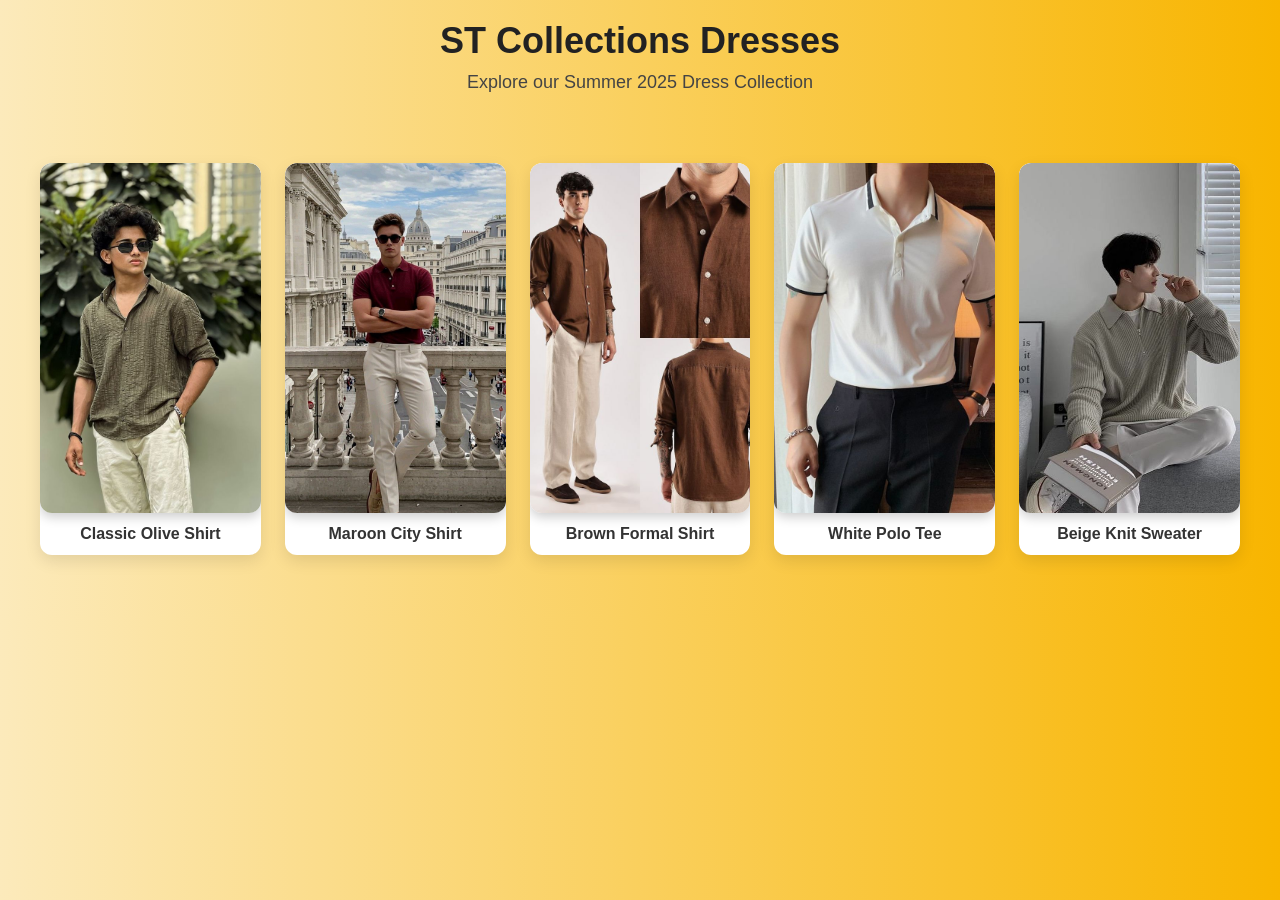
<file: index.html>
<!DOCTYPE html>
<html lang="en">
<head>
  <meta charset="UTF-8">
  <title>ST Collections – Dresses</title>
  <link rel="stylesheet" href="style.css">
</head>
<body>
  <header>
    <h1>ST Collections Dresses</h1>
    <p>Explore our Summer 2025 Dress Collection</p>
  </header>
  <div class="product-grid">
  <a href="product1.html">
    <img src="dress1.jpeg" alt="Shirt 1">
    <div class="product-title">Classic Olive Shirt</div>
  </a>

  <a href="product2.html">
    <img src="dress2.jpeg" alt="Shirt 2">
    <div class="product-title">Maroon City Shirt</div>
  </a>

  <a href="product3.html">
    <img src="dress3.jpeg" alt="Shirt 3">
    <div class="product-title">Brown Formal Shirt</div>
  </a>

  <a href="product4.html">
    <img src="dress4.jpeg" alt="Shirt 4">
    <div class="product-title">White Polo Tee</div>
  </a>

  <a href="product5.html">
    <img src="dress5.jpeg" alt="Shirt 5">
    <div class="product-title">Beige Knit Sweater</div>
  </a>
</div>
</body>
</html>
</file>
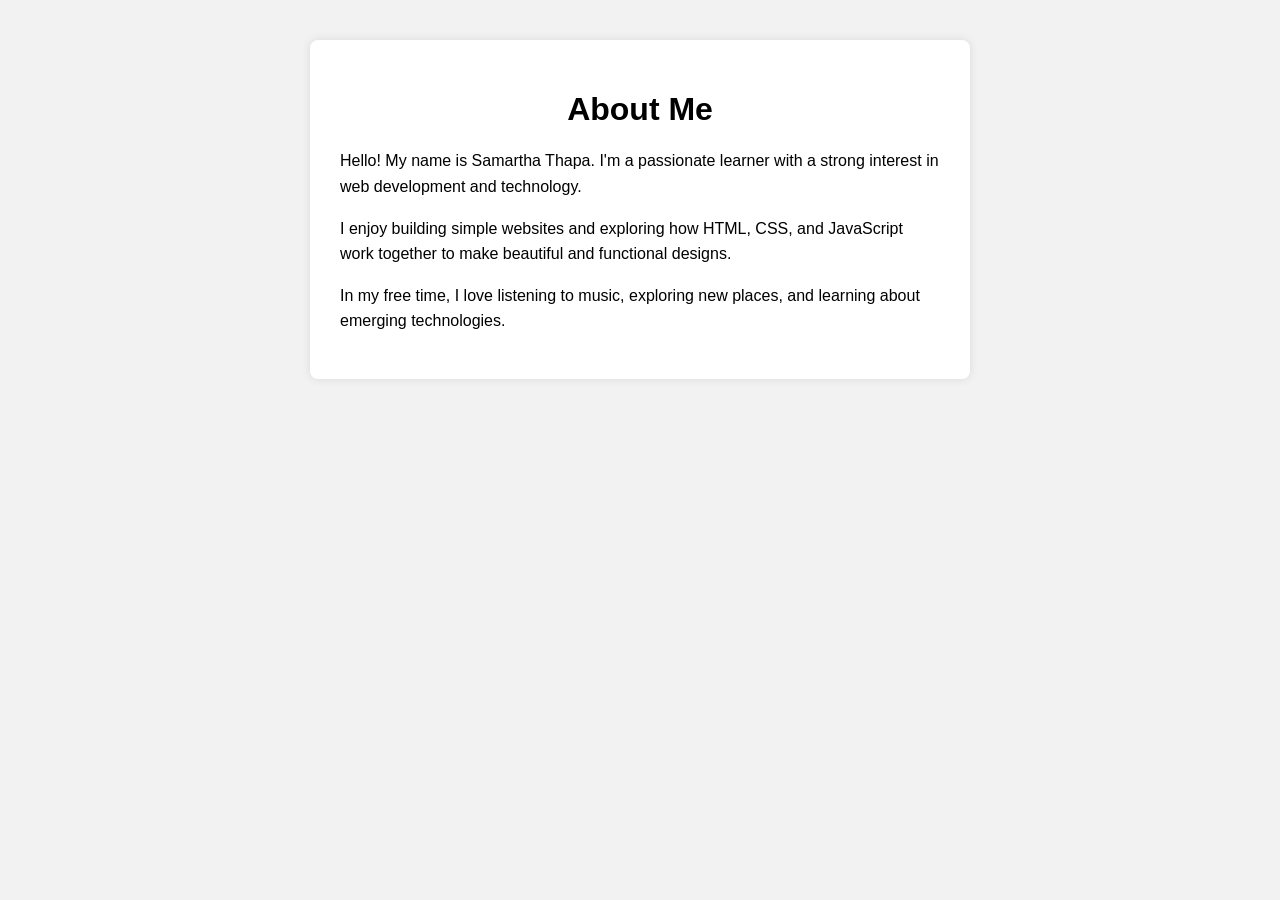
<file: random.html>
<!DOCTYPE html>
<html lang="en">
<head>
  <meta charset="UTF-8">
  <title>About Me</title>
  <style>
    body {
      font-family: Arial, sans-serif;
      background-color: #f2f2f2;
      margin: 40px; /* Margin outside the body */
    }

    .container {
      background-color: white;
      padding: 30px; /* Padding inside the white box */
      border-radius: 8px;
      max-width: 600px;
      margin: auto; /* Center the container horizontally */
      box-shadow: 0 0 10px rgba(0, 0, 0, 0.1);
    }

    h1 {
      text-align: center;
      margin-bottom: 20px; /* Space below the heading */
    }

    p {
      margin-bottom: 15px; /* Space between paragraphs */
      line-height: 1.6;
    }
  </style>
</head>
<body>
  <div class="container">
    <h1>About Me</h1>
    <p>Hello! My name is Samartha Thapa. I'm a passionate learner with a strong interest in web development and technology.</p>
    <p>I enjoy building simple websites and exploring how HTML, CSS, and JavaScript work together to make beautiful and functional designs.</p>
    <p>In my free time, I love listening to music, exploring new places, and learning about emerging technologies.</p>
  </div>
</body>
</html>
</file>
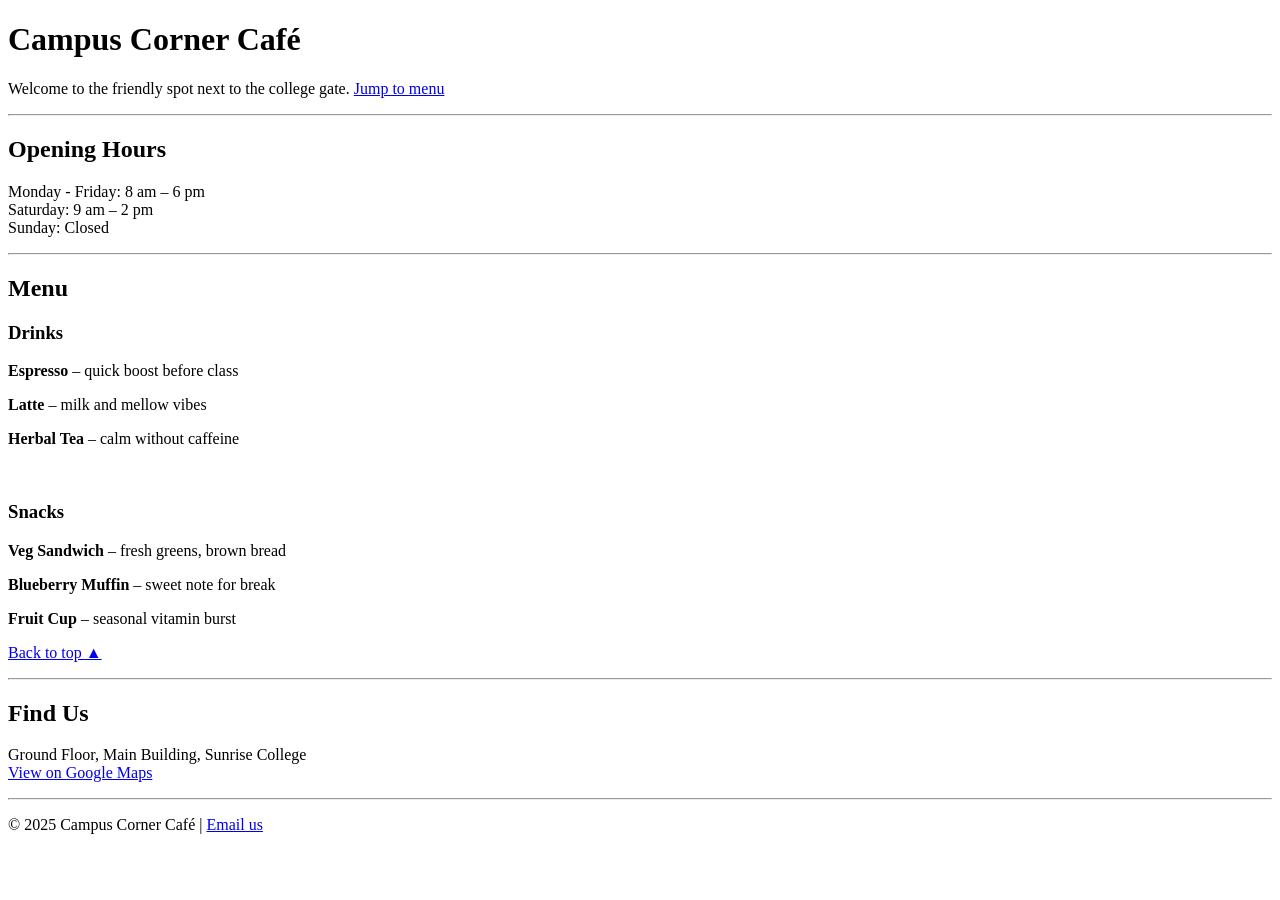
<file: week1.html>
<!DOCTYPE html>
<html lang="en">
<head>
    <meta charset="UTF-8">
    <title>Campus Corner Café</title>
</head>
<body>

    <a id="top"></a>

    <h1>Campus Corner Café</h1>
    <p>Welcome to the friendly spot next to the college gate. <a href="#menu">Jump to menu</a></p>

    <hr>

    <div>
        <h2>Opening Hours</h2>
        <p>
            Monday - Friday: 8 am – 6 pm<br>
            Saturday: 9 am – 2 pm<br>
            Sunday: Closed
        </p>
    </div>

    <hr>

    <div id="menu">
        <h2>Menu</h2>

        <h3>Drinks</h3>
        <p><strong>Espresso</strong> – quick boost before class</p>
        <p><strong>Latte</strong> – milk and mellow vibes</p>
        <p><strong>Herbal Tea</strong> – calm without caffeine</p>

        <br>

        <h3>Snacks</h3>
        <p><strong>Veg Sandwich</strong> – fresh greens, brown bread</p>
        <p><strong>Blueberry Muffin</strong> – sweet note for break</p>
        <p><strong>Fruit Cup</strong> – seasonal vitamin burst</p>

        <p><a href="#top">Back to top ▲</a></p>
    </div>

    <hr>

    <div>
        <h2>Find Us</h2>
        <p>
            Ground Floor, Main Building, Sunrise College<br>
            <a href="https://maps.google.com" target="_blank">View on Google Maps</a>
        </p>
    </div>

    <hr>

    <p>&copy; 2025 Campus Corner Café | <a href="mailto:hello@campuscafe.example">Email us</a></p>

</body>
</html>
</file>
<file: style.css>
/* General Reset */
* {
  margin: 0;
  padding: 0;
  box-sizing: border-box;
}

/* Body Background */
body {
  font-family: 'Poppins', sans-serif;
  background: linear-gradient(to right, #fceabb, #f8b500); /* Soft yellow gradient */
  color: #333;
  padding: 20px;
  text-align: center;
}

/* Header */
header {
  margin-bottom: 30px;
}

header h1 {
  font-size: 36px;
  color: #222;
  margin-bottom: 10px;
}

header p {
  font-size: 18px;
  color: #444;
}

/* Grid of products */
.product-grid {
  display: grid;
  grid-template-columns: repeat(auto-fit, minmax(220px, 1fr));
  gap: 20px;
  padding: 20px;
  max-width: 1200px;
  margin: 0 auto;
}

/* Product Card */
.product-grid a {
  text-decoration: none;
  color: inherit;
}

.product-grid img {
  width: 100%;
  height: 320px;
  object-fit: cover;
  border-radius: 12px;
  box-shadow: 0 4px 12px rgba(0,0,0,0.2);
  transition: transform 0.3s, box-shadow 0.3s;
}

.product-grid img:hover {
  transform: scale(1.05);
  box-shadow: 0 6px 18px rgba(0,0,0,0.3);
}

/* Back link */
.back-link {
  margin-top: 30px;
  display: inline-block;
  padding: 10px 25px;
  background: #444;
  color: white;
  text-decoration: none;
  border-radius: 6px;
  transition: background 0.3s;
}

.back-link:hover {
  background: #222;
}

/* Grid container for products */
.product-grid {
  display: grid;
  grid-template-columns: repeat(auto-fit, minmax(220px, 1fr));
  gap: 24px;
  padding: 40px 20px;
  max-width: 1300px;
  margin: 0 auto;
}

/* Each product card */
.product-grid a {
  text-decoration: none;
  color: inherit;
  display: block;
  background: white;
  border-radius: 12px;
  overflow: hidden;
  box-shadow: 0 6px 16px rgba(0, 0, 0, 0.1);
  transition: transform 0.3s ease;
}

.product-grid a:hover {
  transform: scale(1.03);
}

/* Image inside each card */
.product-grid img {
  width: 100%;
  height: 350px;
  object-fit: cover;
  display: block;
}

/* Optional: Add text under each product (name, price) */
.product-title {
  padding: 12px;
  font-weight: bold;
  font-size: 16px;
  color: #333;
}
</file>
